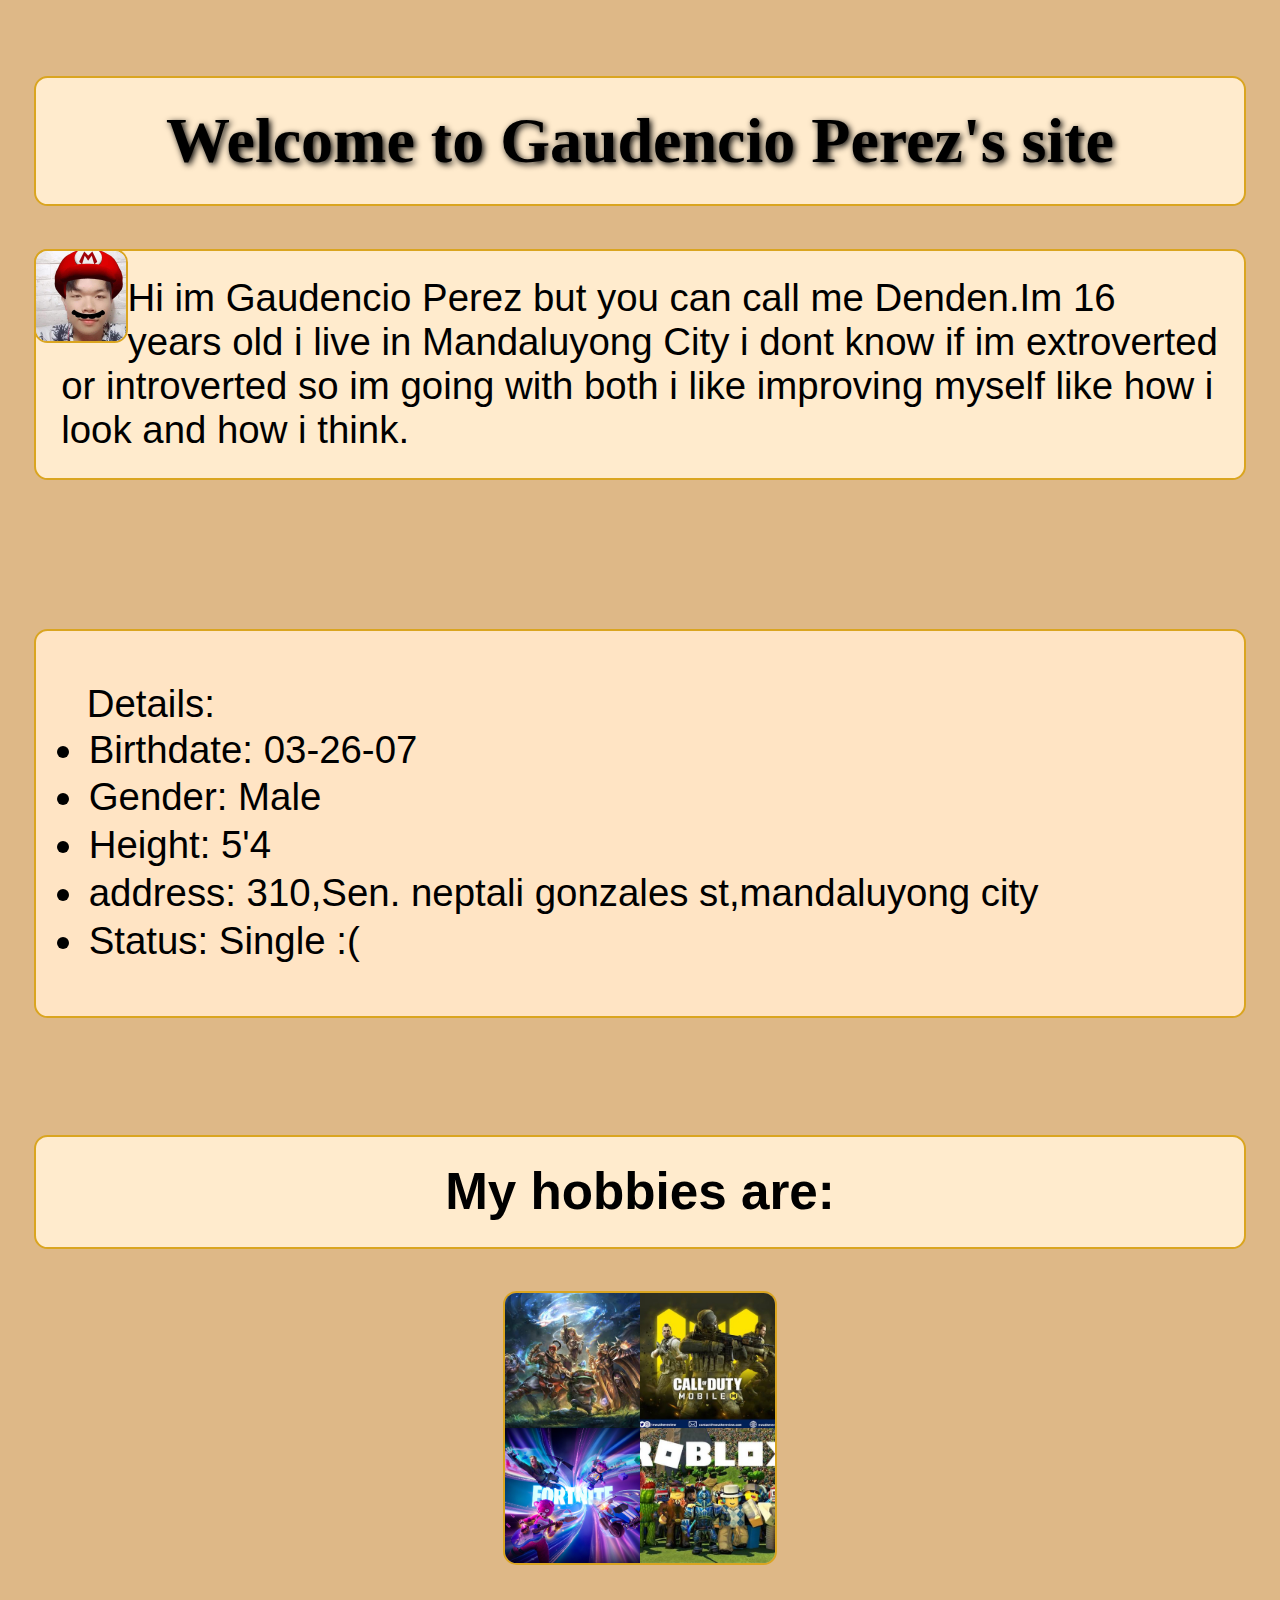
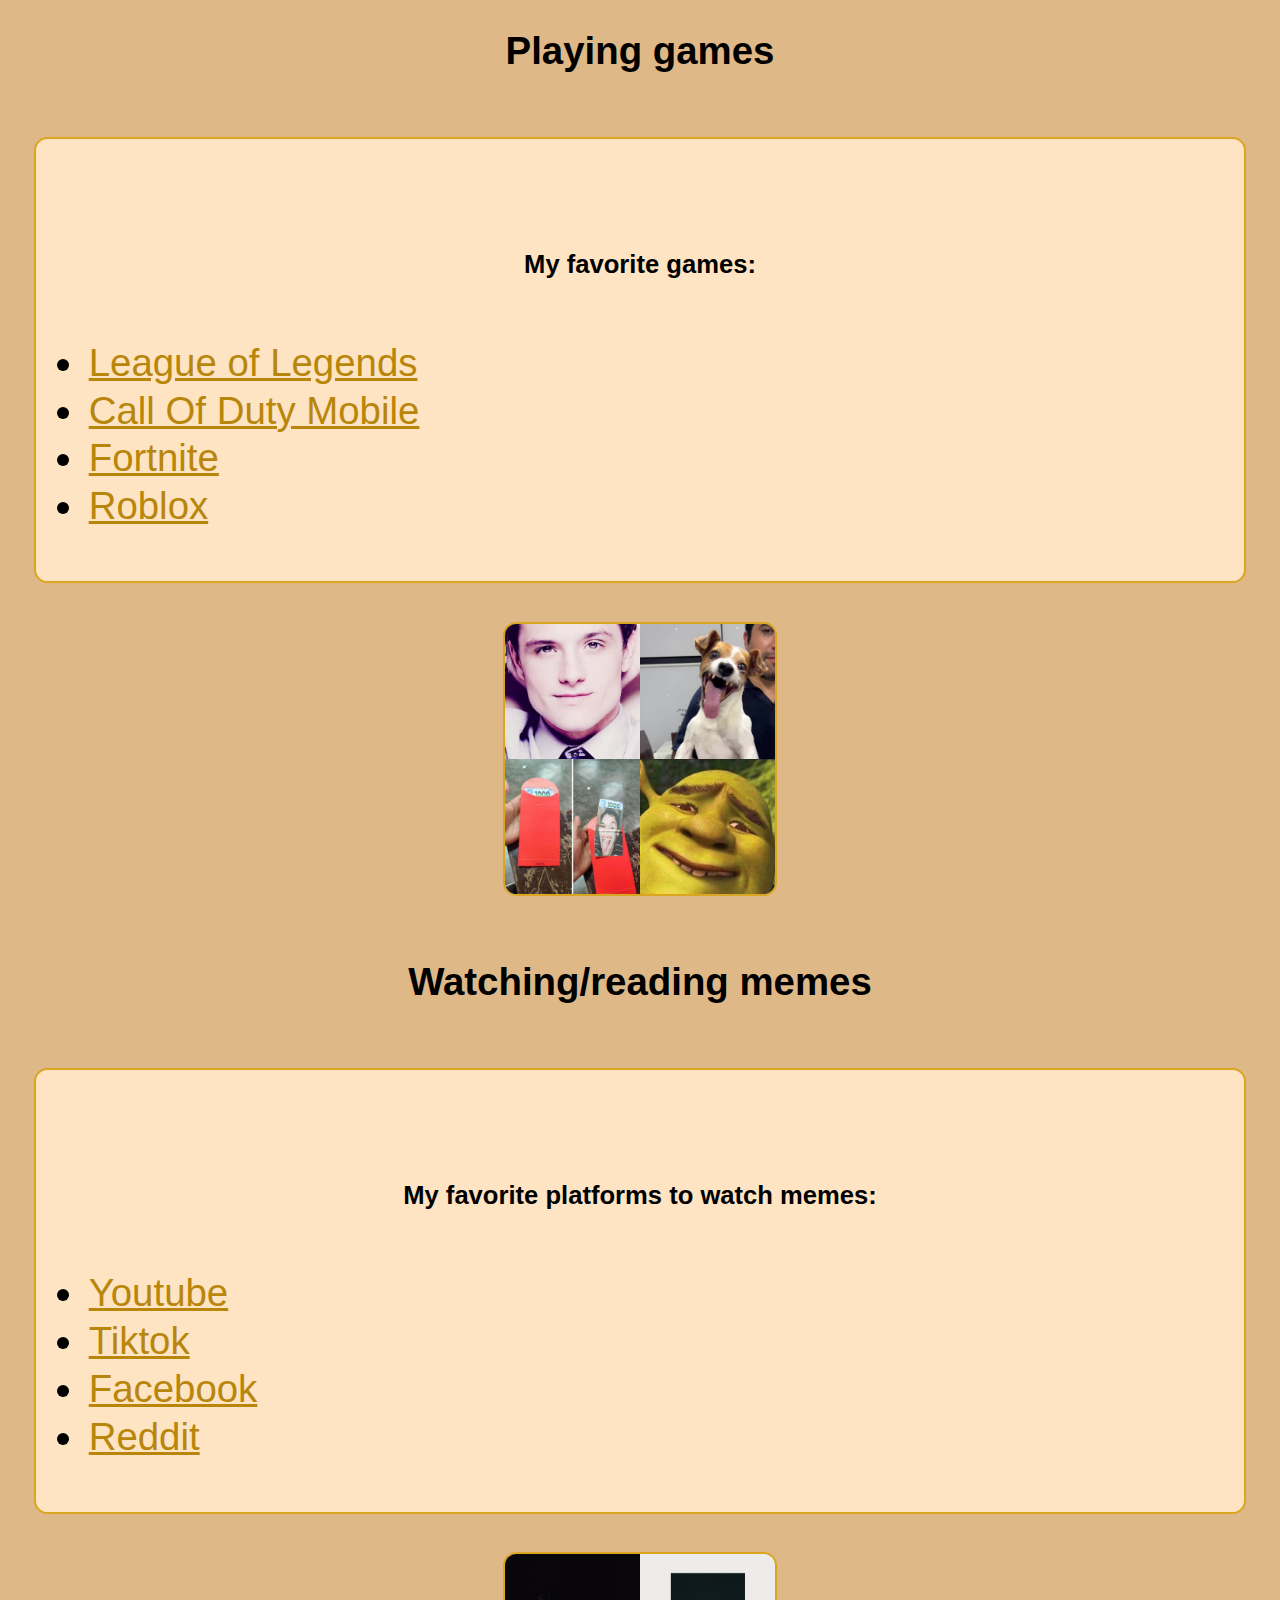
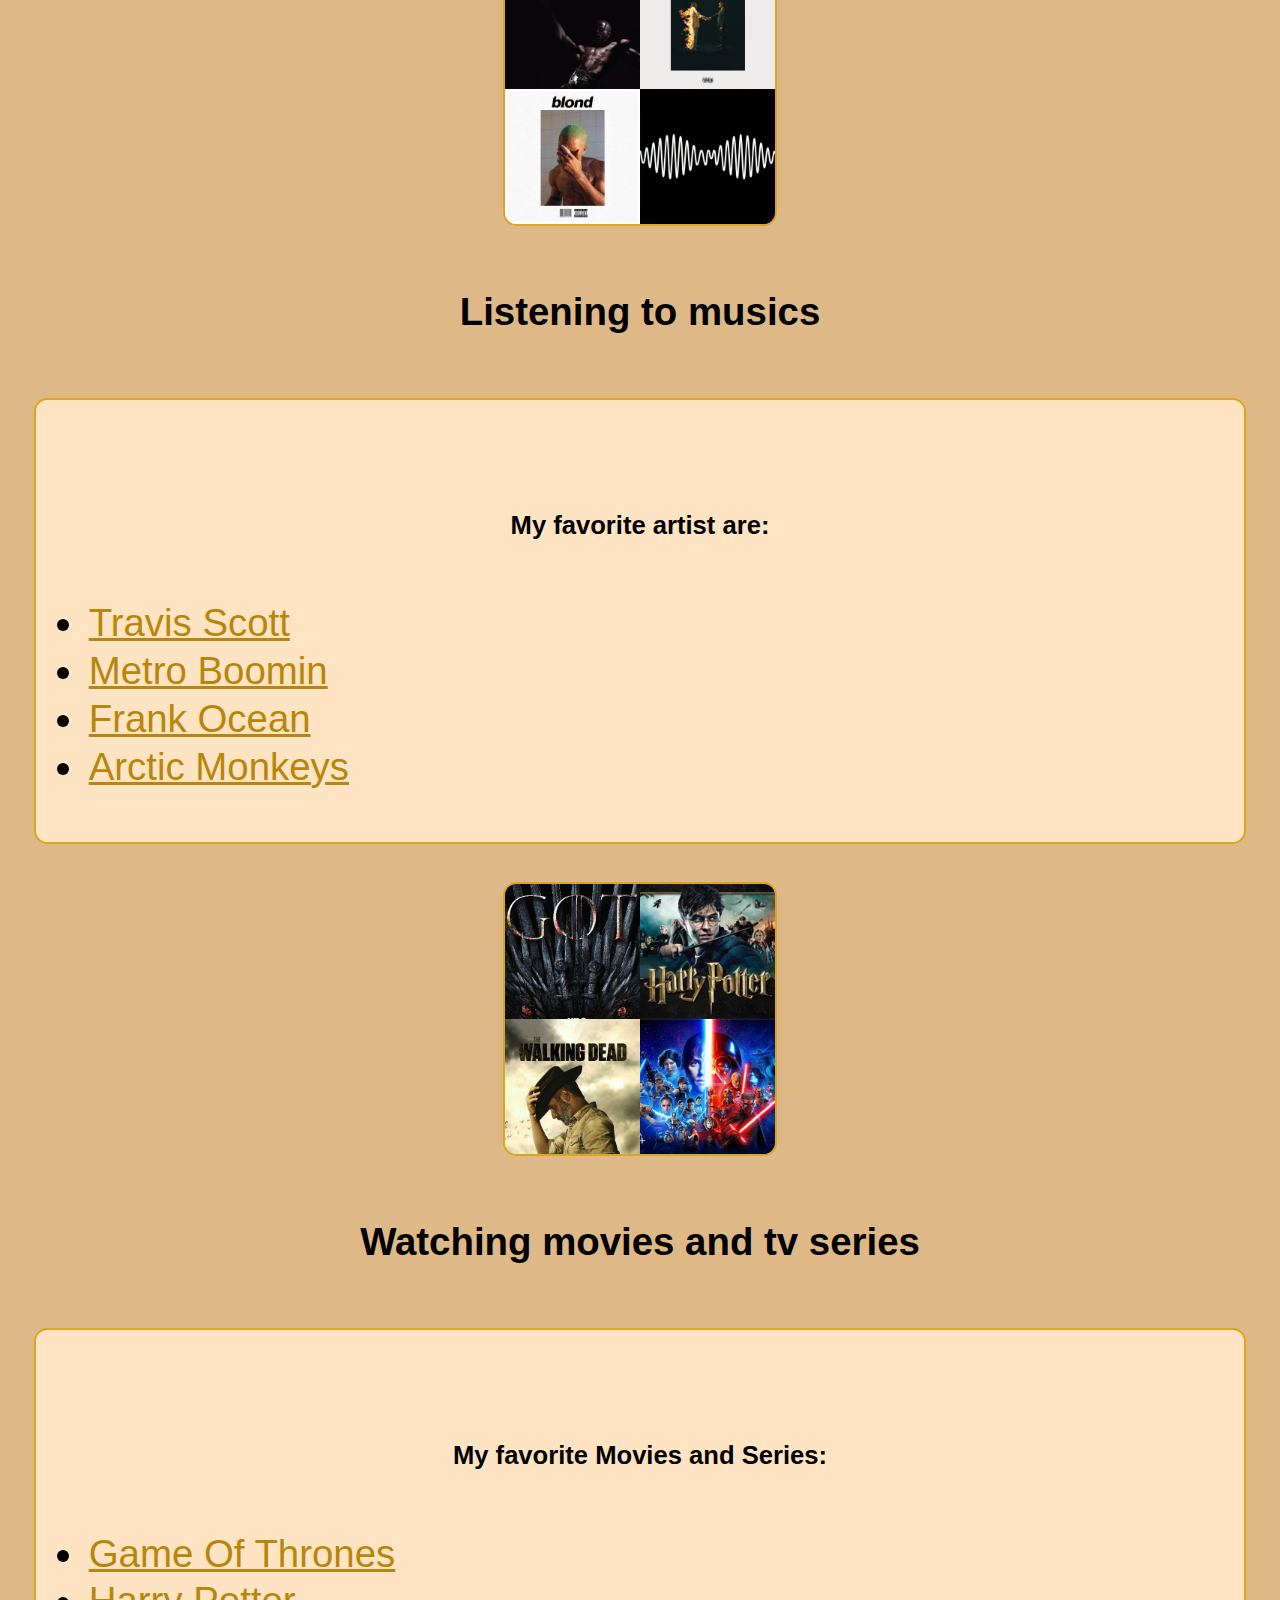
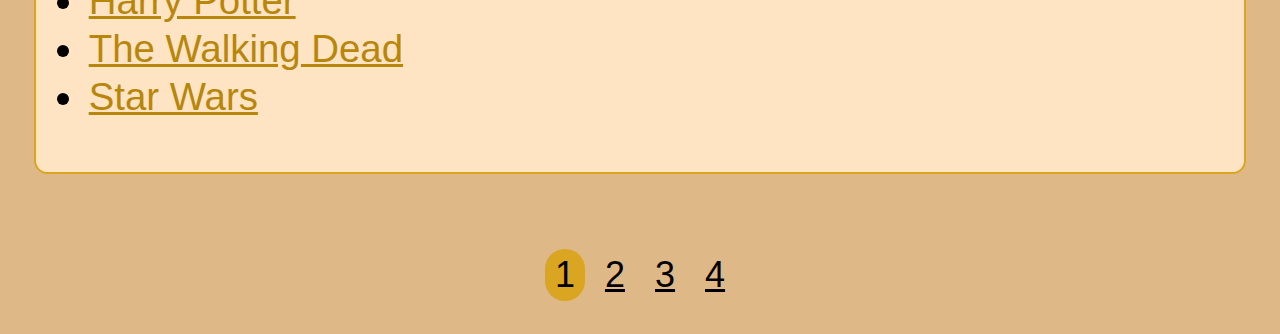
<file: index.html>
<!DOCTYPE html>
<html>
  <head>
    
      <link rel="stylesheet" href="style.css">
    
<h1><b>Welcome to Gaudencio Perez's site</b></h1>

    <title>Perez Site</title>
    
    <link rel="icon" type="image/jpeg" href="image/Robot.jpeg">
    

    
    
    
    </head>
    
  <body>
    <header>

    
      <img id="img1"; src="image/den.jpeg"style="height:10vh;border-radius:1.5vh;"align="left">
      
    <p>Hi im Gaudencio Perez but you can call me Denden.Im 16 years old i live in Mandaluyong City i dont know if im extroverted or introverted so im going with both i like improving myself like how i look and how i think.</p>

</header>
    <br><br><br><br>
    <main>

      
<ul align="left";>Details:
<li>Birthdate: 03-26-07</li>
<li>Gender: Male</li>
<li>Height: 5'4</li>
<li>address: 310,Sen. neptali gonzales st,mandaluyong city</li>
<li>Status: Single :(</li>
  </ul>
  <br><br>
<h2>My hobbies are:</h2>
  
 <img id="img2"; src="image/game.jpeg"style="border-radius:1.5vh;">
 <h3>Playing games</h3>
<ul><h4>My favorite games:</h4>
   <li><a href="https://en.m.wikipedia.org/wiki/League_of_Legends">League of Legends
        
      </a></li>  
      <li><a href="https://en.m.wikipedia.org/wiki/Call_of_Duty:_Mobile">Call Of Duty Mobile
        
        
      </a></li>
      <li><a href="https://en.m.wikipedia.org/wiki/Fortnite">Fortnite
        
        
      </a></li>
      <li><a href="https://en.m.wikipedia.org/wiki/Roblox">Roblox
        
        
      </a></li>
    </ul> 
 
 
 
 
 <img id="img2"; src="image/meme.jpeg"style="border-radius:1.5vh;">
 <h3>Watching/reading memes</h3>


<ul><h4>My favorite platforms to watch memes:</h4>
   <li><a href="  https://en.m.wikipedia.org/wiki/YouTube"> Youtube
        
      </a></li>  
      <li><a href="https://en.m.wikipedia.org/wiki/TikTok  ">Tiktok
        
        
      </a></li>
      <li><a href="https://en.m.wikipedia.org/wiki/Facebook">Facebook
        
        
      </a></li>
      <li><a href="https://en.m.wikipedia.org/wiki/Reddit">Reddit
        
        
      </a></li>
    </ul> 
 
 

 <img id="img2"; src="image/music.jpeg"style="border-radius:1.5vh;">
 <h3>Listening to musics</h3>
 
<ul><h4>My favorite artist are:</h4>
   <li><a href=" https://en.m.wikipedia.org/wiki/Travis_Scott">Travis Scott
        
      </a></li>  
      <li><a href="https://en.m.wikipedia.org/wiki/Metro_Boomin">Metro Boomin
        
        
      </a></li>
      <li><a href="https://en.m.wikipedia.org/wiki/Frank_Ocean">Frank Ocean
        
        
      </a></li>
      <li><a href="https://en.m.wikipedia.org/wiki/Arctic_Monkeys">Arctic Monkeys
        
        
      </a></li>
    </ul> 
 
 <img id="img2";  src="image/movie.jpeg"style="border-radius:1.5vh;">
<h3>Watching movies and tv series</h3>
    <ul><h4>My favorite Movies and Series:</h4>
      <li> <a href="https://en.m.wikipedia.org/wiki/Game_of_Thrones">Game Of Thrones </a></li>
      <li> <a href=" https://en.m.wikipedia.org/wiki/Harry_Potter_(film_series)">Harry Potter
        
        
      
        
        
      </a></li>
      <li><a href="https://en.m.wikipedia.org/wiki/The_Walking_Dead_(TV_series)">The Walking Dead
        
        
      </a></li>
      <li><a href="https://en.m.wikipedia.org/wiki/Star_Wars">Star Wars
        
        
      </a></li>
    </ul>  
    </main>
    <br><br>
    <footer>
  
    <div class="pagination">
<a href="index.html" class="active">1</a>
<a href="Page1.html">2</a>
<a href="Page2.html">3</a>
<a href="Page3.html">4</a>




</div>
      
    </footer>
    
    
    
    
  </body>
  
  
  
  
  
  
 
</html>
</file>
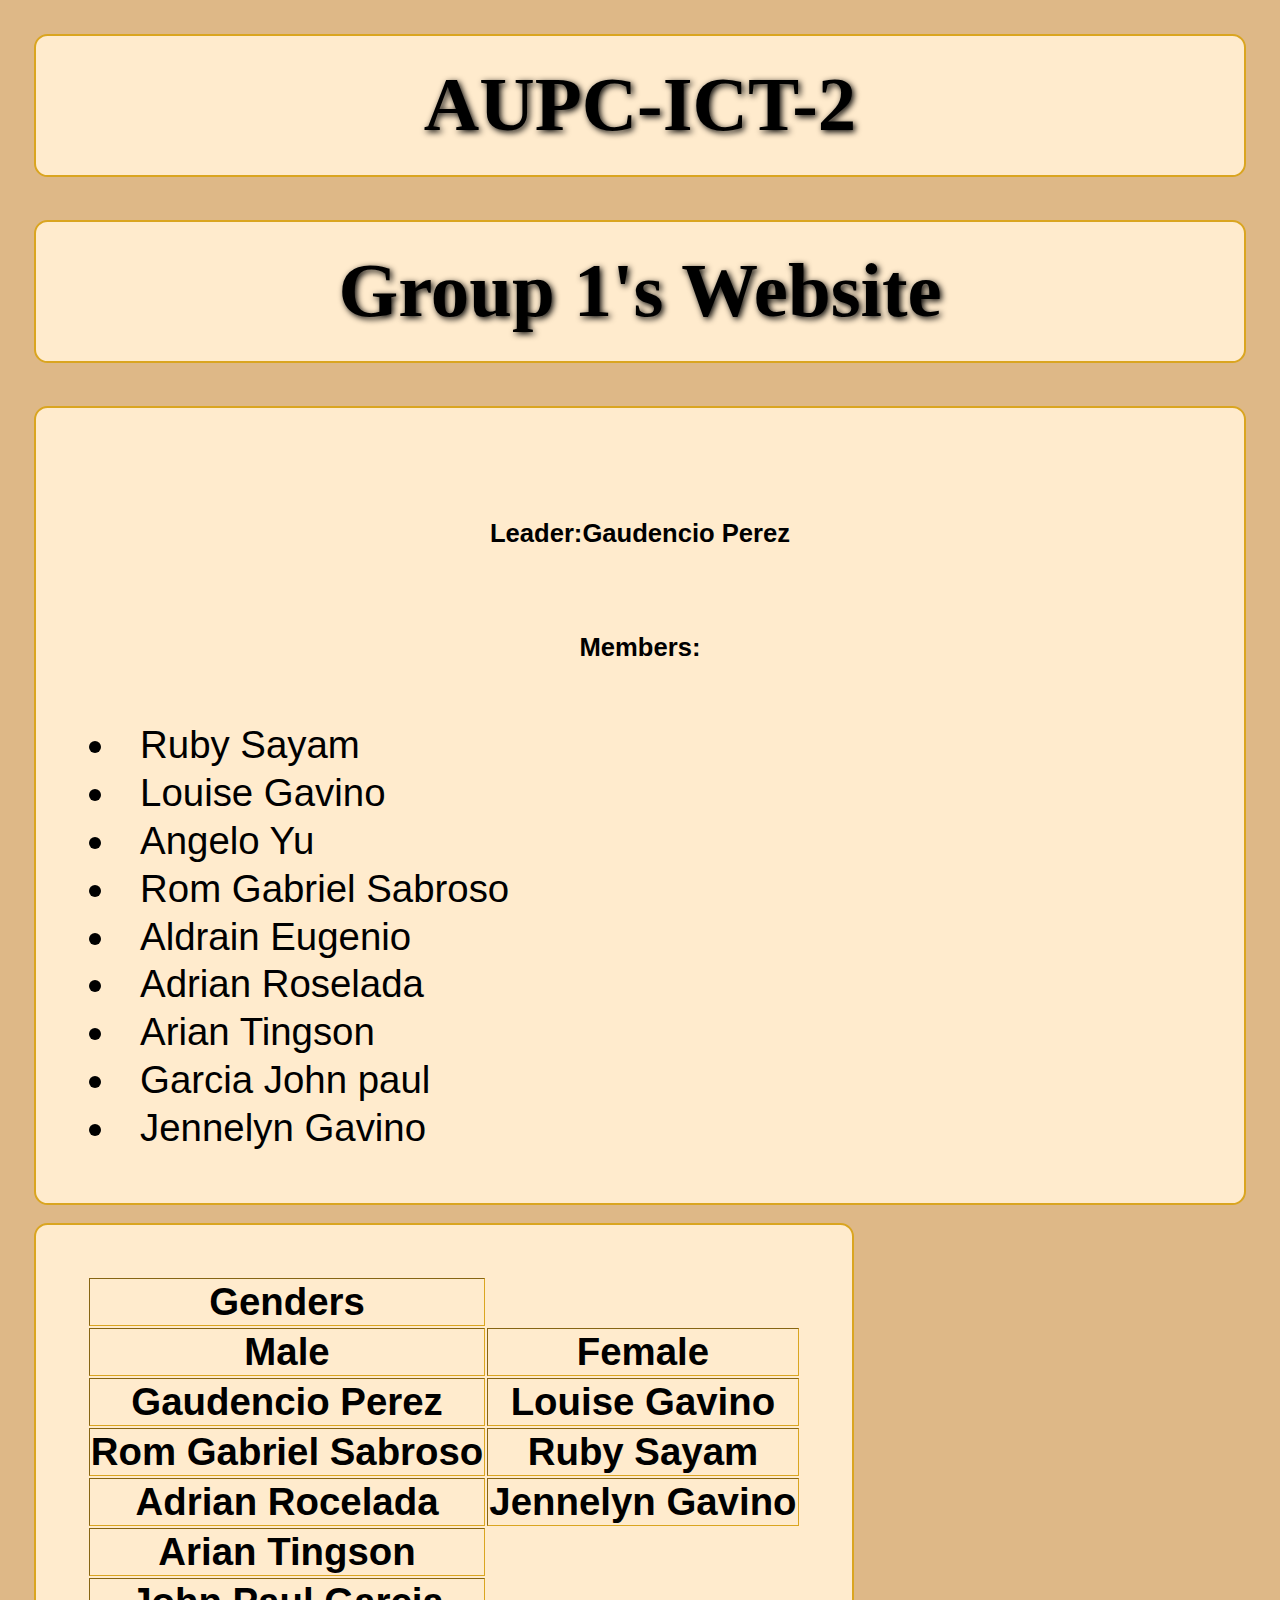
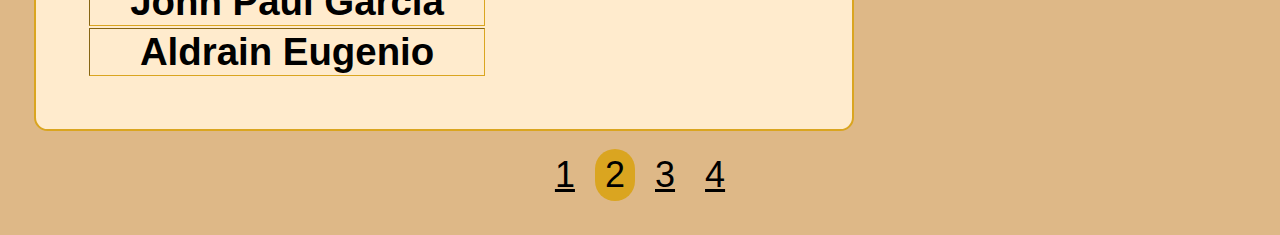
<file: Page1.html>
<html>
  <head>
    <title>Perez's Group
    </title>
   <link rel="icon" type="image/jpeg" href="image/Robot.jpeg">
<link rel="stylesheet" href="style.css">
   
  </head>
  
  <body>
    
    
    
    <h1><big>AUPC-ICT-2</big></h1>
    
  <h1><Big>Group 1's Website</Big></h1>
  
  
  <div id="memb";>
    <h4><b>Leader:</b>Gaudencio Perez</h4
    <ul>
    <h4><b>Members:</b></h4>            <li>Ruby Sayam</li>
      <li>Louise Gavino</li>
      <li>Angelo Yu</li>
      <li>Rom Gabriel Sabroso</li>
      <li>Aldrain Eugenio</li>
      <li>Adrian Roselada</li>
      <li>Arian Tingson</li>
      <li>Garcia John paul</li>
      <li>Jennelyn Gavino</li>
    </ul>
    </div>
    
    <br>
    <table border="1">
      <tr>
   <th>Genders</th>
      </tr>
      <tr>
        <th>Male</th>
        <th>Female</th>
      </tr>
      <tr>
       <th>Gaudencio Perez</th>
       <th>Louise Gavino</th>
       </tr>
       
       <tr>
       <th>Rom Gabriel Sabroso</th>
       <th>Ruby Sayam</th>
       
       </tr>
       <tr>
       <th>Adrian Rocelada</th>
       <th>Jennelyn Gavino</th>
       </tr>
       <tr>
       <th>Arian Tingson</th>
      </tr>
             <tr>
       <th>John Paul Garcia</th>
      </tr>
             <tr>
       <th>Aldrain Eugenio</th>
      </tr>
      
    </table>
    <br>
    
 <div class="pagination">
<a href="index.html">1</a>
<a href="Page1.html" class="active">2</a>
<a href="Page2.html">3</a>
<a href="Page3.html">4</a>




</div>
  
  
  
  
</html>
</file>
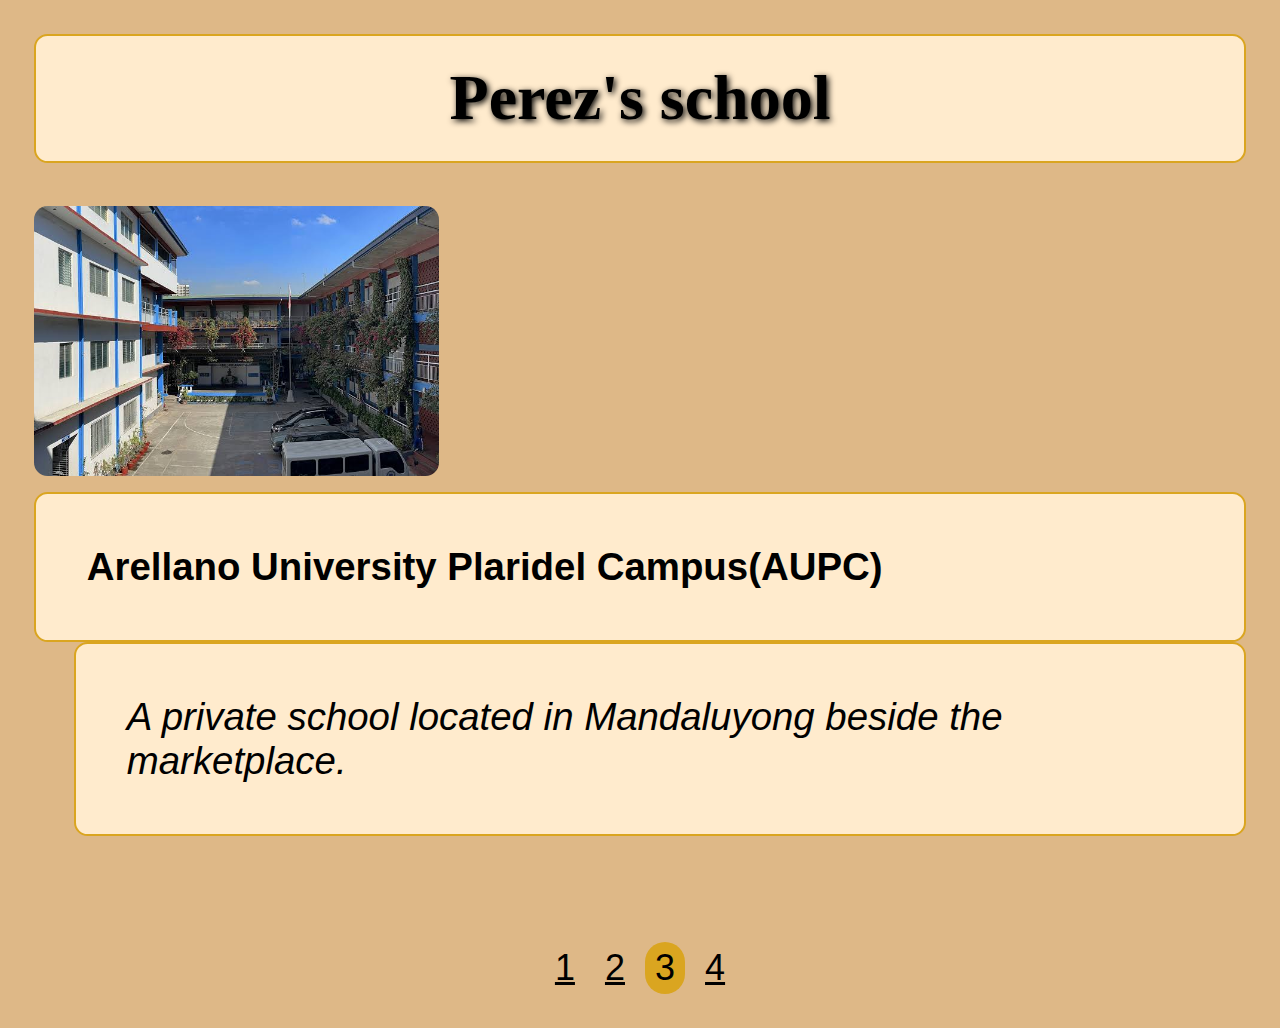
<file: Page2.html>
<html>
  
  <head>
    <Title>Page 2</Title>
    <link rel="icon" type="image/jpeg" href="image/Robot.jpeg">
<link rel="stylesheet" href="style.css">
    
  </head>
  
  <body>
    <h1>Perez's school</h1>
    
    <img src="image/school.jpeg" style="height:30vh;widht:50%;border-radius:1.5vh;">
    <br>
<dl>
  <dt><b>Arellano University Plaridel Campus(AUPC)</b></dt></dt>
  <dd><i>A private school located in Mandaluyong beside the marketplace.</i></dd>
</dl>
<br><br><br><br><br>

  
 <div class="pagination">
<a href="index.html">1</a>
<a href="Page1.html">2</a>
<a href="Page2.html"class="active">3</a>
<a href="Page3.html">4</a>




</div>


</body>
</html>
</file>
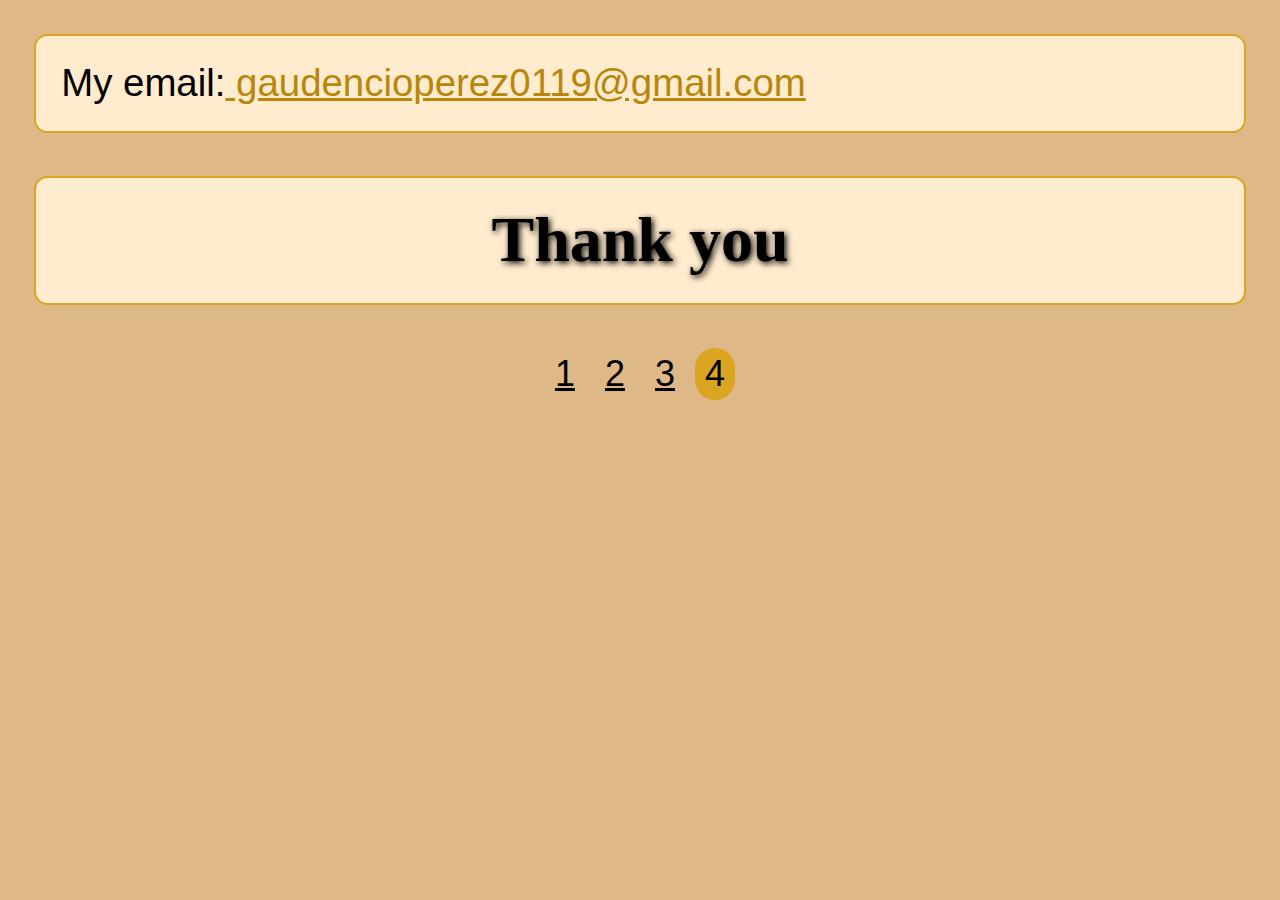
<file: Page3.html>
<html>
  

    <title>Perez's Group
    </title>
   <link rel="icon" type="image/jpeg" href="image/Robot.jpeg">
<link rel="stylesheet" href="style.css">
   
  </head>
  
  
  <Body>
    <p>My email:<a href=https://mail.google.com/mail/mu/mp/226/#tl/priority/%5Esmartlabel_personal>
    gaudencioperez0119@gmail.com</a></p>
 
    
    <h1>Thank you</h1>
  </Body>
  

  
<div class="pagination">
<a href="index.html">1</a>
<a href="Page1.html">2</a>
<a href="Page2.html">3</a>
<a href="Page3.html"class="active">4</a>




</div>

  
  
</html>
</file>
<file: style.css>
body{
  background-color:burlywood;
  padding:2vw;
}
button{
  font-size:3vw;
  color:black;
  background-color:bisque;
  border-color:goldenrod;
  border-radius:1.5vh;
border: 0.3vh solid #daa520;
padding:2vw;
}

#img1{
  border: 0.3vh solid #daa520;
}

#img2{
  border: 0.3vh solid #daa520;
 
  display: block;
  margin-left: auto;
  margin-right: auto;
  height:30vh;

  
}
       h1{ 
         
border: 0.3vh solid #daa520;
         font-size:5vw;
         font-family:Georgia,serif;
         background-color:blanchedalmond;
         border-radius:1.5vh;
         text-align:center;
         text-shadow: 2px 2px 6px;
         padding:2vw;
       }
       
       p{
border: 0.3vh solid #daa520;
background-color:blanchedalmond;
border-radius:1.5vh;
font-size:3vw;
padding:2vw;
       }
       
       
       
        body{
          
          font-family:Georgia,sans-serif ;}
 
 h2{border: 0.3vh solid #daa520;
font-size:4vw;
   background-color:blanchedalmond;
         border-radius:1.5vh;
         text-align:center;
         padding:2vw;
 }
 h3{border:20px;
         border-radius:1.5vh;
         text-align:center;
font-size:3vw;
padding:2vw;
         
 }
 ul{
border: 0.3vh solid #daa520;
background-color:bisque;
         border-radius:1.5vh;
font-size:3vw;
padding:4vw;
 }
 
 table{
border: 0.3vh solid #daa520;
   
background-color:blanchedalmond;
         border-radius:1.5vh;
         text-align:center;
font-size:3vw;padding: 4vw;
 }
 #memb{
border: 0.3vh solid #daa520;
background-color:blanchedalmond;
         border-radius:1.5vh;
         text-align:align;
font-size:3vw;padding:4vw;
 }
 li{
   padding:0.15vw
  
 }
 dd{
border: 0.3vh solid #daa520;
   
background-color:blanchedalmond;
         border-radius:1.5vh;
         text-align:left;
font-size:3vw;padding:4vw;
 }
 dt{
border: 0.3vh solid #daa520;
   
background-color:blanchedalmond;
         border-radius:1.5vh;
         text-align:left;
font-size:3vw;padding:4vw;
 }
 a:link{
   
   color:darkgoldenrod;
 }

.pagination{
text-align:center;
font-size:4vh;
}

.pagination a.active{
 font-weight:Semi Bold;
text-decoration:none;
background-color:goldenrod ;
border-radius:5vh;
color:black;
shadow:2px 2px;
}

.pagination a{
color:black;
padding:5px 10px;
display:inline-block;
}

.pagination a:hover:not(active){

background-color:bisque ;
border-radius:5vh;
shadow:2px 2px;

}
h4{
border:20px;
         border-radius:1.5vh;
         text-align:center;
font-size:2vw;
padding:2vw;
}

a:visited {
  color: goldenrod;
  background-color: transparent;
  text-decoration: none;
}
</file>
